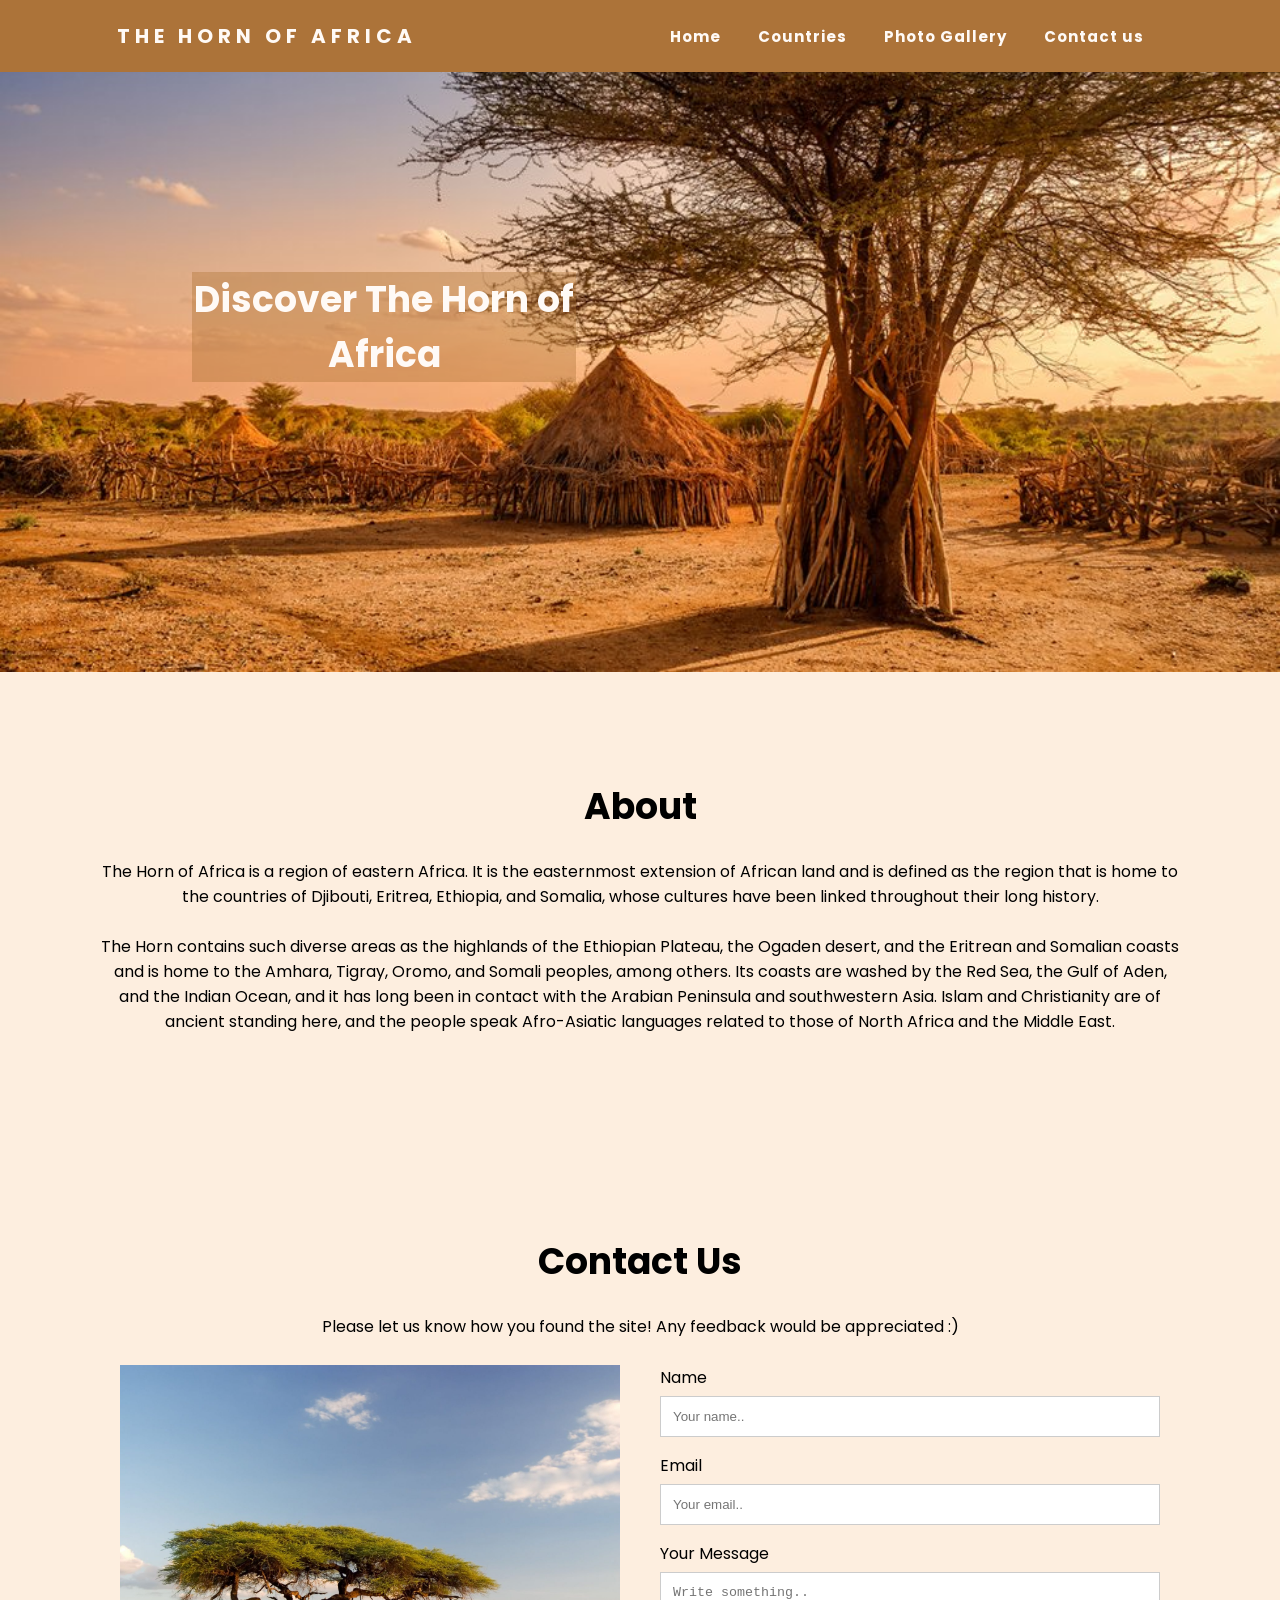
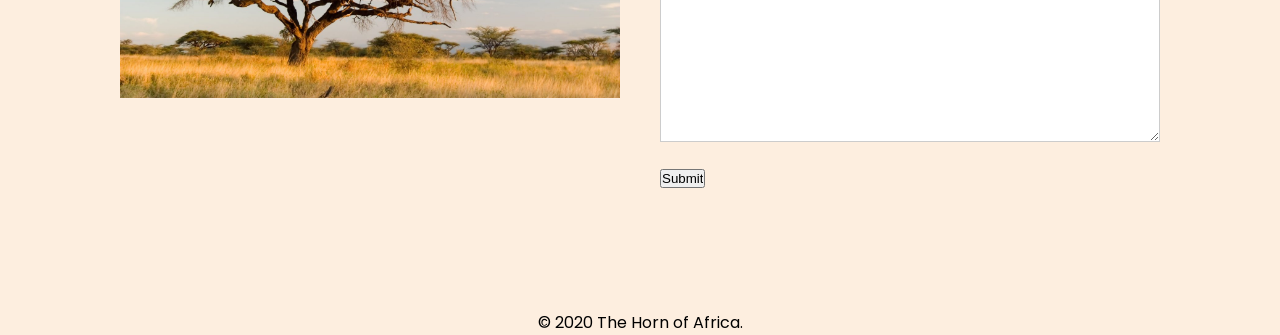
<file: index.html>
<!DOCTYPE html>
<html>
    <head>
       <title>The Horn of Africa</title>
       <link rel="stylesheet" href="style.css" />
       <link href="https://fonts.googleapis.com/css2?family=Poppins:wght@300&display=swap" rel="stylesheet">
       
       <meta name="viewport" content="width=device-width, initial-scale=1.0">  
       
    </head>
    <body>
        <div id="container">
            <div id="main">

                <!-- Navigation -->
                    <nav>
                        <div class="logo">
                            <h4>The Horn of Africa</h4>
                        </div>
                        <ul class="nav-links">
                            <li><a href="index.html">Home</a></li>
                            <li><a href="Countries.html">Countries</a></li>
                            <li><a href="Photo Gallery.html">Photo Gallery</a></li>
                            <li><a href="#form">Contact us</a></li>
                        </ul>
                        <div class="burger">
                            <div class="line1"></div>
                            <div class="line2"></div>
                            <div class="line3"></div>
                        </div>
                    </nav>
                
                <!-- Image+Text -->    
                <div class="box" style="width: 100%;" >
                    <img src="Images/HornofAfrica.jpg" alt="Horn of Africa Landscape" >
                    <div class="text1">
                        <h1>Discover The Horn of Africa</h1> 
                    </div>
                </div>

                <!-- About --> 

                <div class="container">
                    <div style="text-align:center">
                        <h1>About</h1>
                        <br>
                        <p>The Horn of Africa is a region of eastern Africa. It is the easternmost extension of African land and is defined as the region that is home to the countries of Djibouti, Eritrea, Ethiopia, and Somalia, whose cultures have been linked throughout their long history.</p>
                        <br>
                        <p>The Horn contains such diverse areas as the highlands of the Ethiopian Plateau, the Ogaden desert, and the Eritrean and Somalian coasts and is home to the Amhara, Tigray, Oromo, and Somali peoples, among others. Its coasts are washed by the Red Sea, the Gulf of Aden, and the Indian Ocean, and it has long been in contact with the Arabian Peninsula and southwestern Asia. Islam and Christianity are of ancient standing here, and the people speak Afro-Asiatic languages related to those of North Africa and the Middle East.</p>    
                    </div>
                </div>


                <!-- Contact Us -->

                <div id="form" class="container">
                    <div style="text-align:center">
                      <h1>Contact Us</h1>
                      <br>
                      <p>Please let us know how you found the site! Any feedback would be appreciated :)</p>
                    </div>
                    <div class="row">
                      <div class="column">
                        <img src="Images/Landscape.jpg" style="width:100%">
                      </div>
                      <div class="column">
                        <form action="/action_page.php">
                          <label for="name">Name</label>
                          <input type="text" id="name" name="name" placeholder="Your name..">
                          <label for="email">Email</label>
                          <input type="text" id="email" name="email" placeholder="Your email..">
                          <label for="message">Your Message</label>
                          <textarea id="message" name="message" placeholder="Write something.." style="height:170px"></textarea>
                          <input type="button" id="submitbutton" value="Submit">
                        </form>
                      </div>
                    </div>
                </div>
        
                
            </div>
        </div>
       
        <!-- Footer -->
        
        <footer id="footer" class="footer">
            <div>
                <p class="copyright">&copy; 2020 The Horn of Africa.</p>
            </div>
        </footer>

        <script src="script.js"></script>
    </body>
</html>
</file>
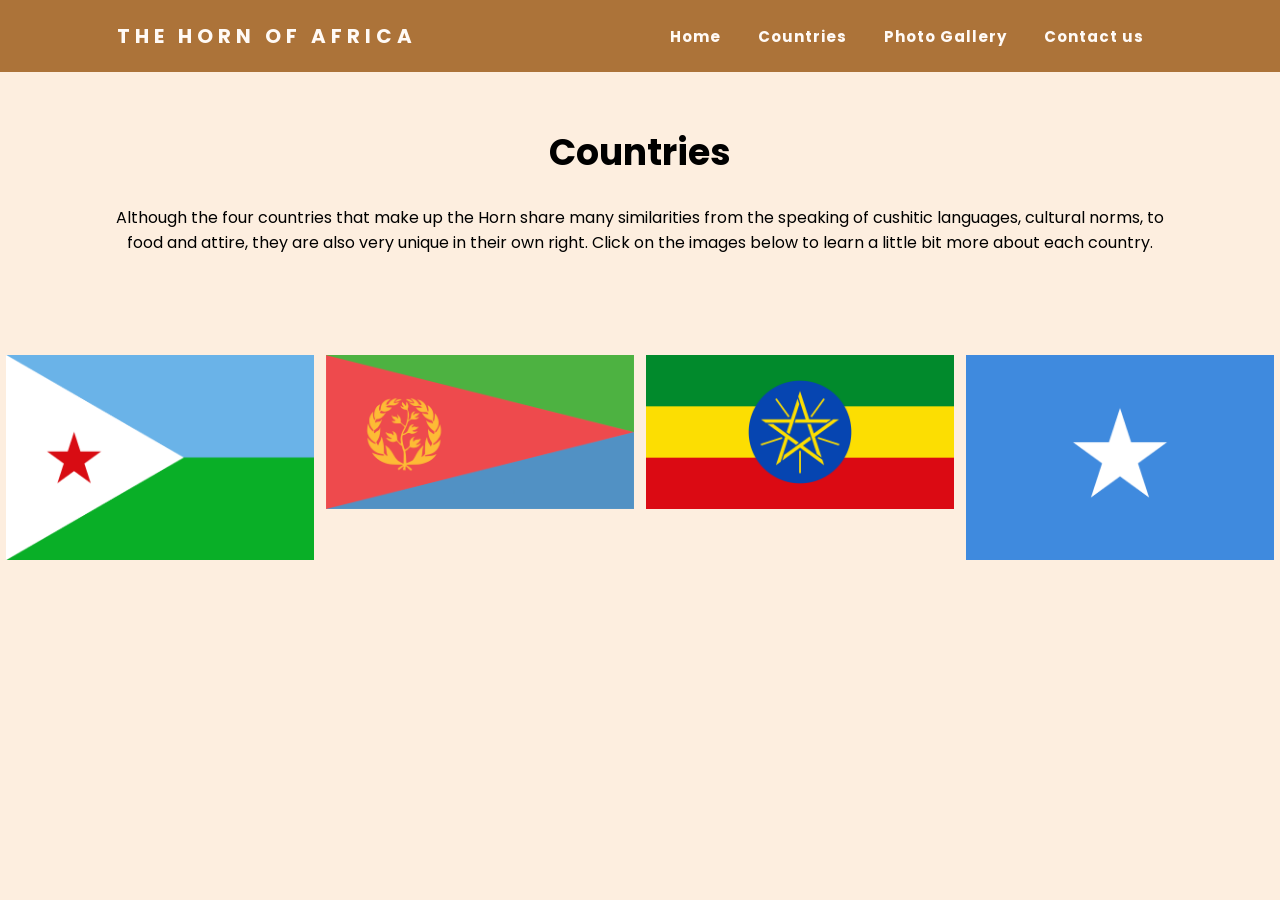
<file: Countries.html>
<!DOCTYPE html>
<html>
    <head>
       <title>Countries</title>
       <link rel="stylesheet" href="style.css" />
       <link href="https://fonts.googleapis.com/css2?family=Poppins:wght@300&display=swap" rel="stylesheet">
       
       <meta name="viewport" content="width=device-width, initial-scale=1.0">  
       
    </head>
    <body>
       <!-- Navigation -->
        <nav>
            <div class="logo">
                <h4>The Horn of Africa</h4>
            </div>
            <ul class="nav-links">

                <li><a href="index.html">Home</a></li>
                <li><a href="Countries.html">Countries</a></li>
                <li><a href="Photo Gallery.html">Photo Gallery</a></li>
                <li><a href="index.html#form">Contact us</a></li>
            </ul>
            <div class="burger">
                <div class="line1"></div>
                <div class="line2"></div>
                <div class="line3"></div>
            </div>
        </nav>

        <div class="container">
            <div style="text-align:center">
                <br>
                <h1>Countries</h1>
                <br>
                <p>Although the four countries that make up the Horn share many similarities from the speaking of cushitic languages, cultural norms, to food and attire, they are also very unique in their own right. Click on the images below to learn a little bit more about each country.</p>
                
            </div> 
        </div>

        <div class="flags">
                <div>
                    <img src="Images/Djibouti.jpeg" alt="Djibouti">
                </div>
                <a class="overlay" href="Djibouti.html">
                    <div class="text">Djibouti</div>
                </a>
        </div>
            
        <div class="flags">
                <div>
                    <img src="Images/Eritrea.jpeg" alt="Eritrea">
                </div>
                <a class="overlay" href="Eritrea.html">
                    <div class="text">Eritrea</div>
                </a>
        </div>

        <div class="flags">        
                <div>
                    <img src="Images/Ethipia.jpeg" alt="Ethiopia">
                </div>  
                <a class="overlay" href="Ethiopia.html">
                    <div class="text">Ethiopia</div>
                </a>
        </div>

        <div class="flags">
                <div>
                    <img src="Images/Somalia.jpeg" alt="Somalia">
                </div>
                <a class="overlay" href="Somalia.html">
                    <div class="text">Somali</div>
                </a>
        </div>


        <script src="script.js"></script>
    </body>
</html>
</file>
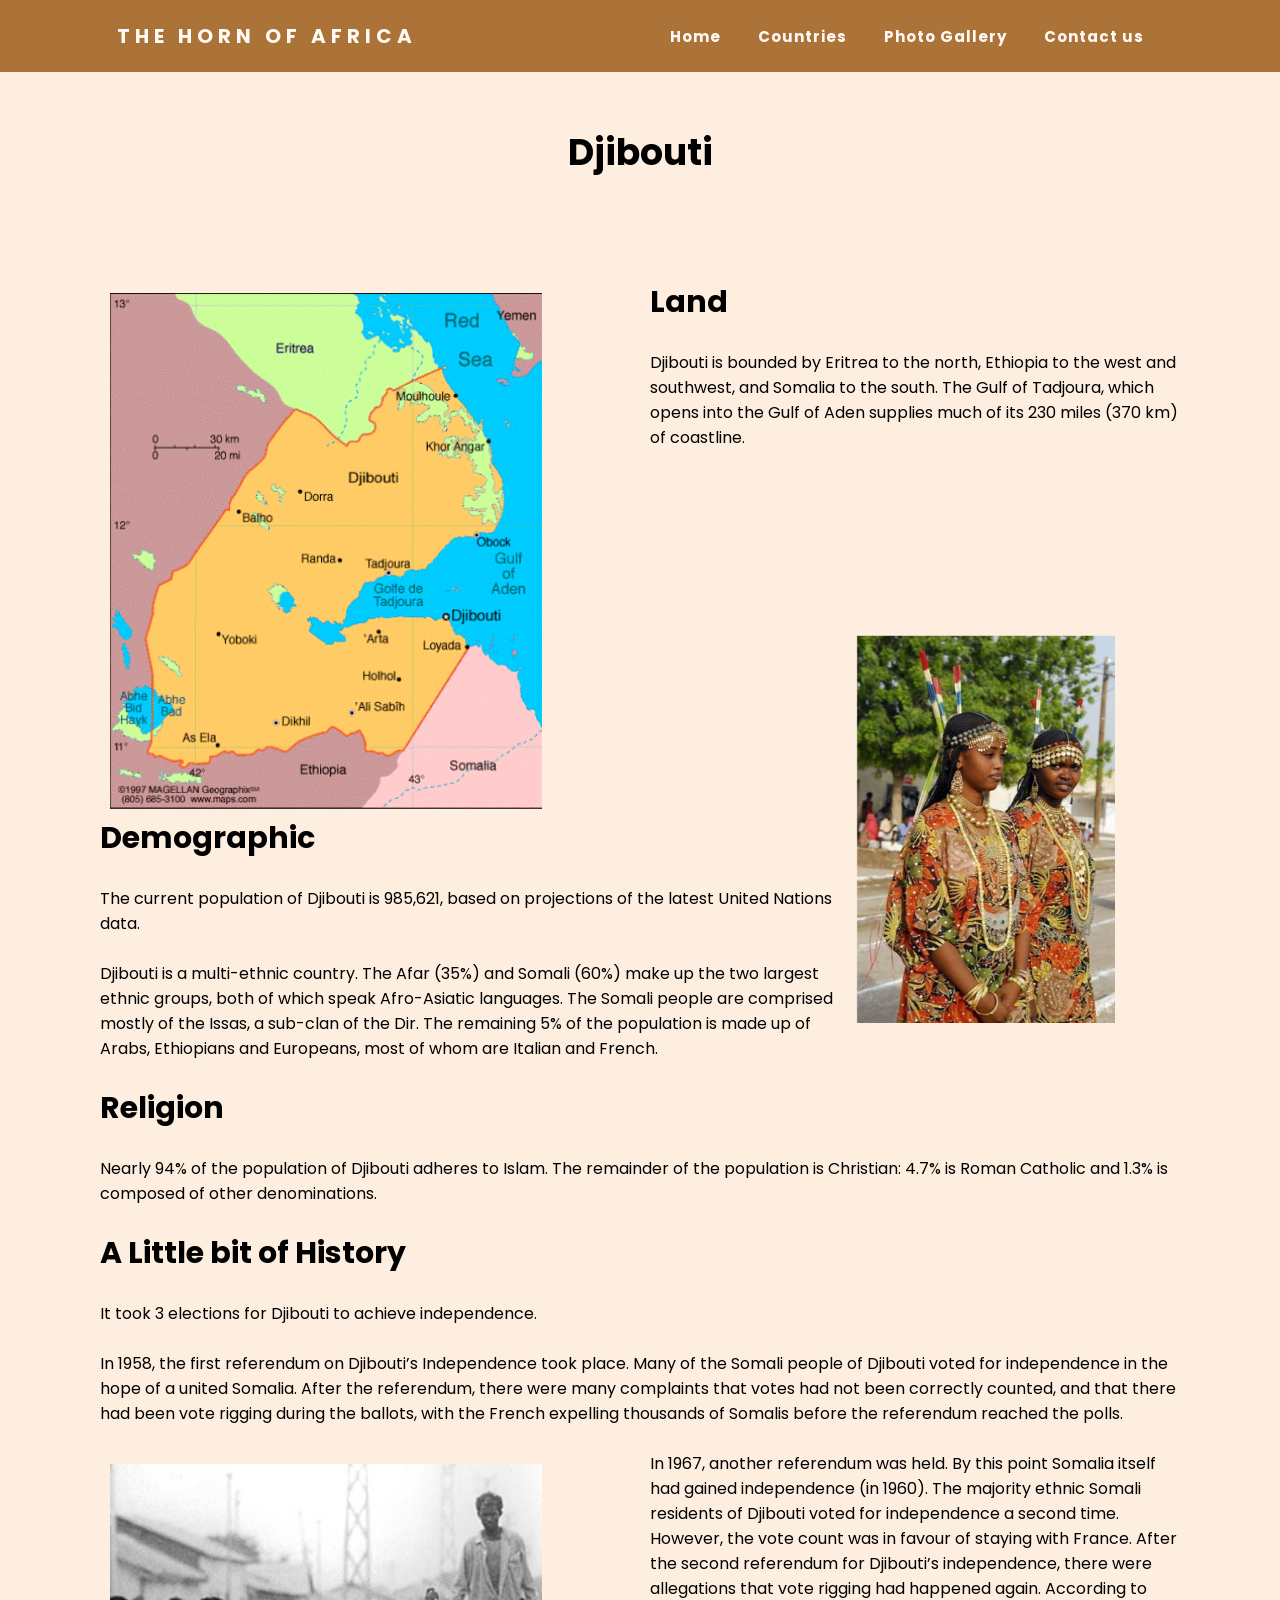
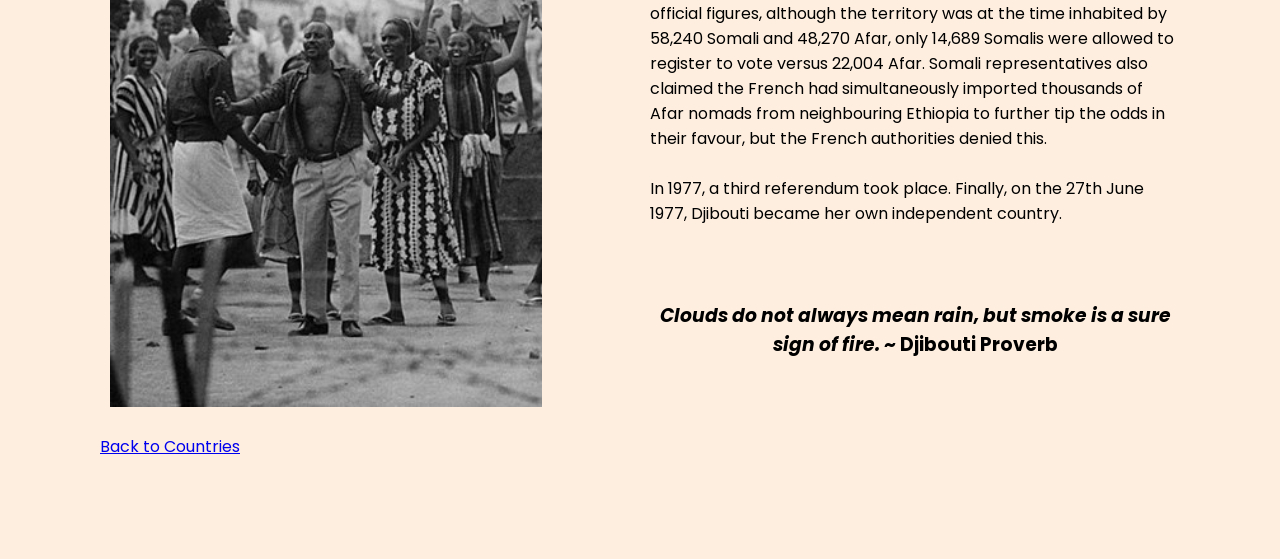
<file: Djibouti.html>
<!DOCTYPE html>
<html>
    <head>
       <title>Djibouti</title>
       <link rel="stylesheet" href="style.css" />
       <link href="https://fonts.googleapis.com/css2?family=Poppins:wght@300&display=swap" rel="stylesheet">
       
       <meta name="viewport" content="width=device-width, initial-scale=1.0">  
       
    </head>
    <body>
        <nav>
            <div class="logo">
                <h4>The Horn of Africa</h4>
            </div>
            <ul class="nav-links">

                <li><a href="index.html">Home</a></li>
                <li><a href="Countries.html">Countries</a></li>
                <li><a href="Photo Gallery.html">Photo Gallery</a></li>
                <li><a href="index.html#form">Contact us</a></li>
            </ul>
            <div class="burger">
                <div class="line1"></div>
                <div class="line2"></div>
                <div class="line3"></div>
            </div>
        </nav>

        <div class="container">
            <div style="text-align:center">
                <br>
                <h1>Djibouti</h1>
                <br>
                <br>
                <br>
                <br>
            </div>
            
            <div>
                <div class="column2">
                    <span title="Djibouti Map"><img src="Images/djiboutimap.gif" style="width:80%"></span>
                </div>
                <div class="land">
                    <h2>Land</h2>
                    <br>
                    <p>Djibouti is bounded by Eritrea to the north, Ethiopia to the west and southwest, and Somalia to the south. The Gulf of Tadjoura, which opens into the Gulf of Aden supplies much of its 230 miles (370 km) of coastline.</p>
                    <br>
                </div>
            </div>

            <div>
                <div class="column3">
                    <span title="Afar girls in Djibouti"><img src="Images/AfarGirls.png" style="width:80%"></span>
                </div>
                <div class="demographic">
                    <h2>Demographic</h2>
                    <br>
                    <p>The current population of Djibouti is 985,621, based on projections of the latest United Nations data. </p>
                    <br>
                    <p>Djibouti is a multi-ethnic country. The Afar (35%) and Somali (60%) make up the two largest ethnic groups, both of which speak Afro-Asiatic languages. The Somali people are comprised mostly of the Issas, a sub-clan of the Dir. The remaining 5% of the population is made up of Arabs, Ethiopians and Europeans, most of whom are Italian and French.</p>
                    <br>
                </div>
            </div>

            <div>
                <div class="religion">
                    <h2>Religion</h2>
                    <br>
                    <p>Nearly 94% of the population of Djibouti adheres to Islam. The remainder of the population is Christian: 4.7% is Roman Catholic and 1.3% is composed of other denominations.</p>
                    <br>
                </div>
            </div>

            <div>
                <div class="history">
                    <h2>A Little bit of History</h2>
                    <br>
                    <p>It took 3 elections for Djibouti to achieve independence.</p>
                    <br>
                    <p>In 1958, the first referendum on Djibouti’s Independence took place. Many of the Somali people of Djibouti voted for independence in the hope of a united Somalia. After the referendum, there were many complaints that votes had not been correctly counted, and that there had been vote rigging during the ballots, with the French expelling thousands of Somalis before the referendum reached the polls.</p>
                    <br>
                    <div class="column2">
                        <span title="Referendum Demonstration"><img src="Images/Referendum Demonstration in Djibouti in 1967.jpg" style="width:80%"></span>
                    </div>
                    <p>In 1967, another referendum was held. By this point Somalia itself had gained independence (in 1960). The majority ethnic Somali residents of Djibouti voted for independence a second time. However, the vote count was in favour of staying with France. After the second referendum for Djibouti’s independence, there were allegations that vote rigging had happened again. According to official figures, although the territory was at the time inhabited by 58,240 Somali and 48,270 Afar, only 14,689 Somalis were allowed to register to vote versus 22,004 Afar. Somali representatives also claimed the French had simultaneously imported thousands of Afar nomads from neighbouring Ethiopia to further tip the odds in their favour, but the French authorities denied this.</p>
                    <br>
                    <p>In 1977, a third referendum took place. Finally, on the 27th June 1977, Djibouti became her own independent country.</p>
                    <br>
                </div>
            </div>

            <div class="proverb">
                <br>
                <br>
                <h3><i>Clouds do not always mean rain, but smoke is a sure sign of fire.</i> ~ Djibouti Proverb</h3>
            </div>

            <br>
            <br>
            <br>
            <a href="Countries.html"><p>Back to Countries</p></a>

        </div>

        <script src="script.js"></script>
    </body>
</html>
</file>
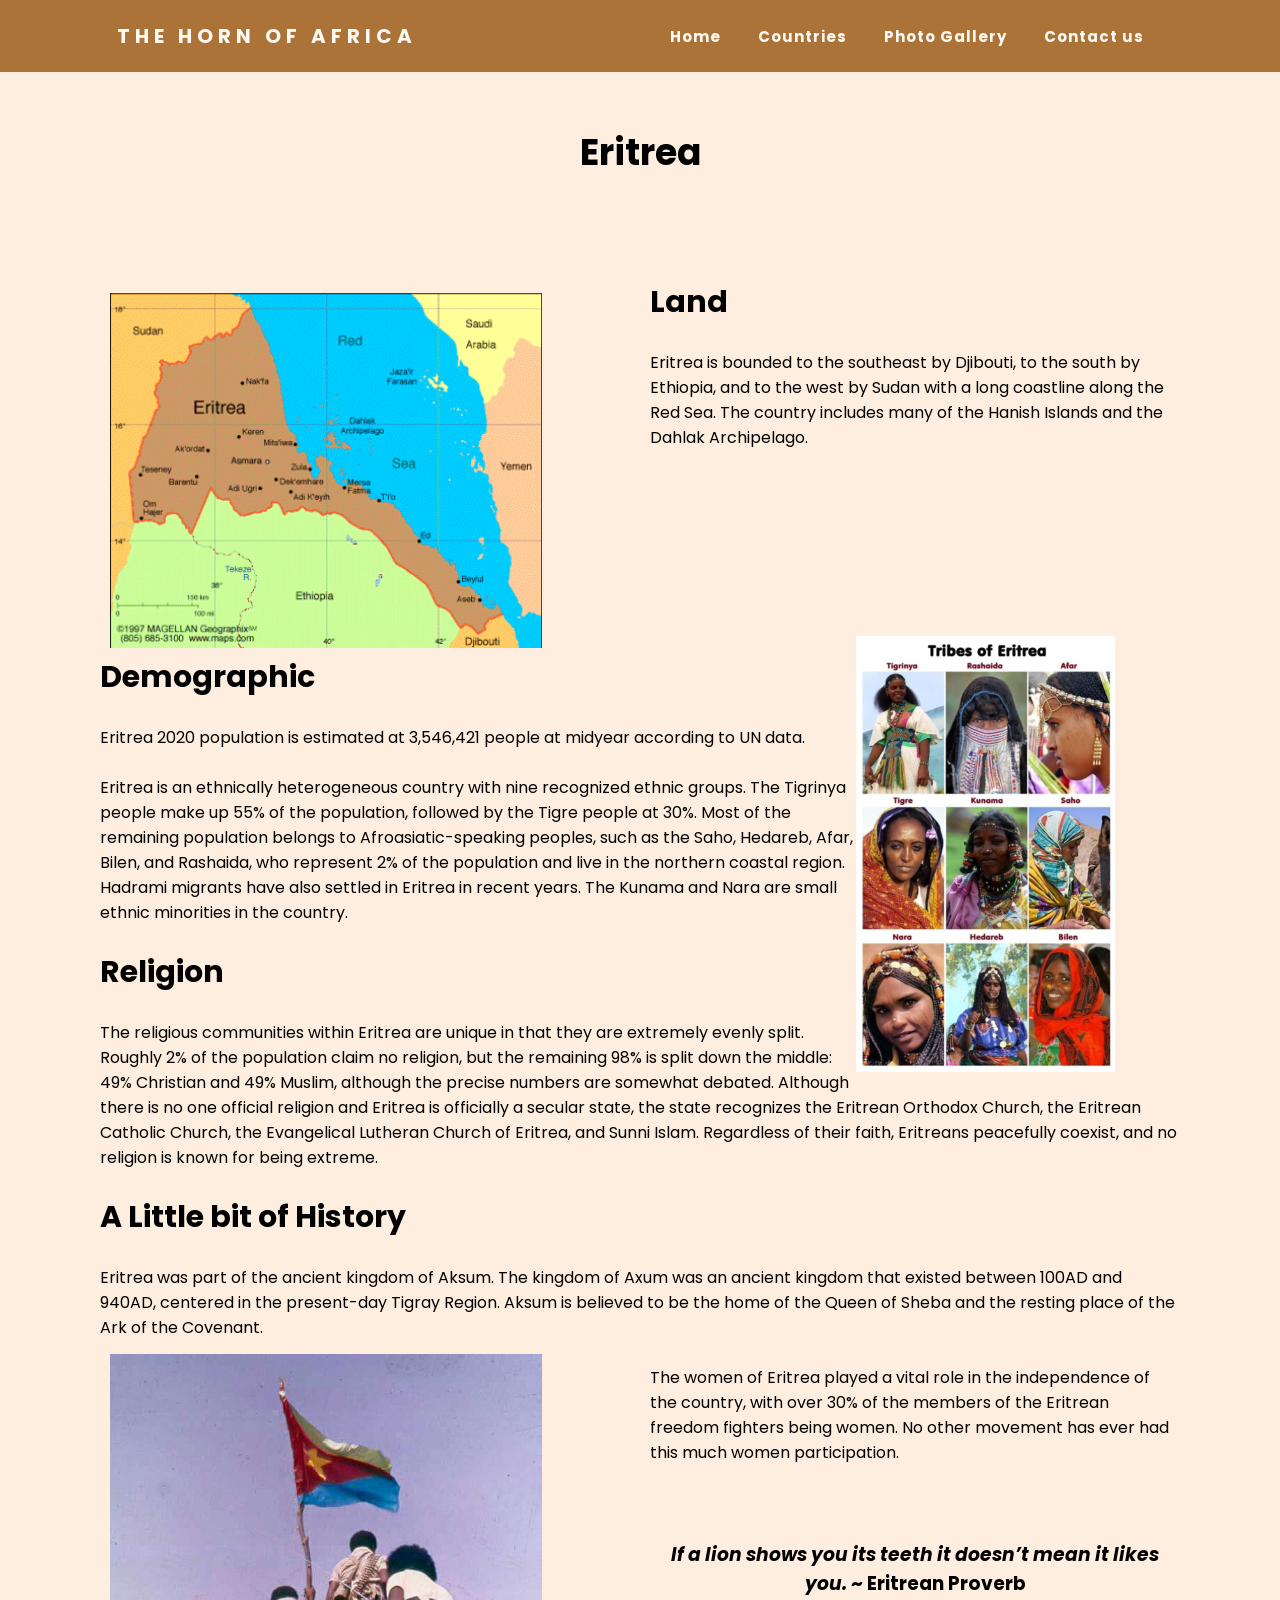
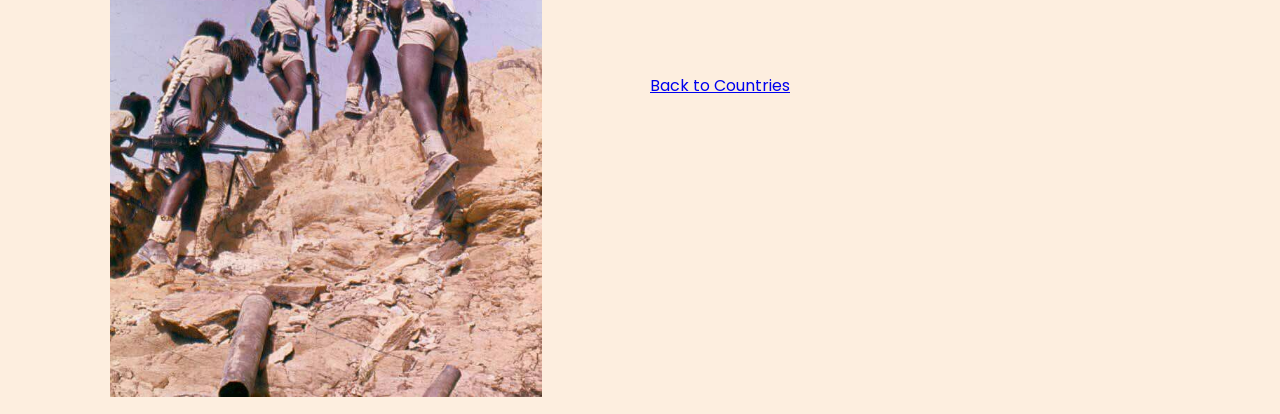
<file: Eritrea.html>
<!DOCTYPE html>
<html>
    <head>
       <title>Eritrea</title>
       <link rel="stylesheet" href="style.css" />
       <link href="https://fonts.googleapis.com/css2?family=Poppins:wght@300&display=swap" rel="stylesheet">
       
       <meta name="viewport" content="width=device-width, initial-scale=1.0">  
       
    </head>
    <body>
        <nav>
            <div class="logo">
                <h4>The Horn of Africa</h4>
            </div>
            <ul class="nav-links">

                <li><a href="index.html">Home</a></li>
                <li><a href="Countries.html">Countries</a></li>
                <li><a href="Photo Gallery.html">Photo Gallery</a></li>
                <li><a href="index.html#form">Contact us</a></li>
            </ul>
            <div class="burger">
                <div class="line1"></div>
                <div class="line2"></div>
                <div class="line3"></div>
            </div>
        </nav>

        <div class="container">
            <div style="text-align:center">
                <br>
                <h1>Eritrea</h1>
                <br>
                <br>
                <br>
                <br>
            </div>
            
            <div class="text+image">
                <div class="column2">
                    <span title="Eritrea Map"><img src="Images/eritreamap.gif" style="width:80%"></span>
                </div>
                <div class="land">
                    <h2>Land</h2>
                    <br>
                    <p>Eritrea is bounded to the southeast by Djibouti, to the south by Ethiopia, and to the west by Sudan with a long coastline along the Red Sea. The country includes many of the Hanish Islands and the Dahlak Archipelago.</p>
                    <br>

                </div>
            </div>

            <div class="text+image2">
                <div class="column3">
                    <span title="Tribes of Eritrea"><img src="Images/TribesofEritrea.png" style="width:80%"></span>
                </div>
                <div class="demographic">
                    <h2>Demographic</h2>
                    <br>
                    <p>Eritrea 2020 population is estimated at 3,546,421 people at midyear according to UN data.</p>
                    <br>
                    <p>Eritrea is an ethnically heterogeneous country with nine recognized ethnic groups. The Tigrinya people make up 55% of the population, followed by the Tigre people at 30%. Most of the remaining population belongs to Afroasiatic-speaking peoples, such as the Saho, Hedareb, Afar, Bilen, and Rashaida, who represent 2% of the population and live in the northern coastal region. Hadrami migrants have also settled in Eritrea in recent years. The Kunama and Nara are small ethnic minorities in the country. </p>
                    <br>

                </div>
            </div>

            <div class="text+image">
                <div class="religion">
                    <h2>Religion</h2>
                    <br>
                    <p>The religious communities within Eritrea are unique in that they are extremely evenly split. Roughly 2% of the population claim no religion, but the remaining 98% is split down the middle: 49% Christian and 49% Muslim, although the precise numbers are somewhat debated. Although there is no one official religion and Eritrea is officially a secular state, the state recognizes the Eritrean Orthodox Church, the Eritrean Catholic Church, the Evangelical Lutheran Church of Eritrea, and Sunni Islam. Regardless of their faith, Eritreans peacefully coexist, and no religion is known for being extreme.</p>
                    <br>

                </div>
            </div>

            <div class="text+image2">
                <div class="history">
                    <h2>A Little bit of History</h2>
                    <br>
                    <p>Eritrea was part of the ancient kingdom of Aksum. The kingdom of Axum was an ancient kingdom that existed between 100AD and 940AD, centered in the present-day Tigray Region. Aksum is believed to be the home of the Queen of Sheba and the resting place of the Ark of the Covenant.</p>
                    <div class="column2">
                        <span title="Eritrea freedom fighters"><img src="Images/Eritrean Women Freedom Fighters.jpg" style="width:80%; padding-bottom: 10px;"></span>
                    </div>
                    <br>
                    <p>The women of Eritrea played a vital role in the independence of the country, with over 30% of the members of the Eritrean freedom fighters being women. No other movement has ever had this much women participation.</p>
                    <br>
                </div>
            </div>


            <div class="proverb">
                <br>
                <br>
                <h3><i>If a lion shows you its teeth it doesn’t mean it likes you.</i> ~ Eritrean Proverb</h3>
            </div>

            <br>
            <br>
            <br>
            <a href="Countries.html"><p>Back to Countries</p></a>


        </div>

        <script src="script.js"></script>
    </body>
</html>
</file>
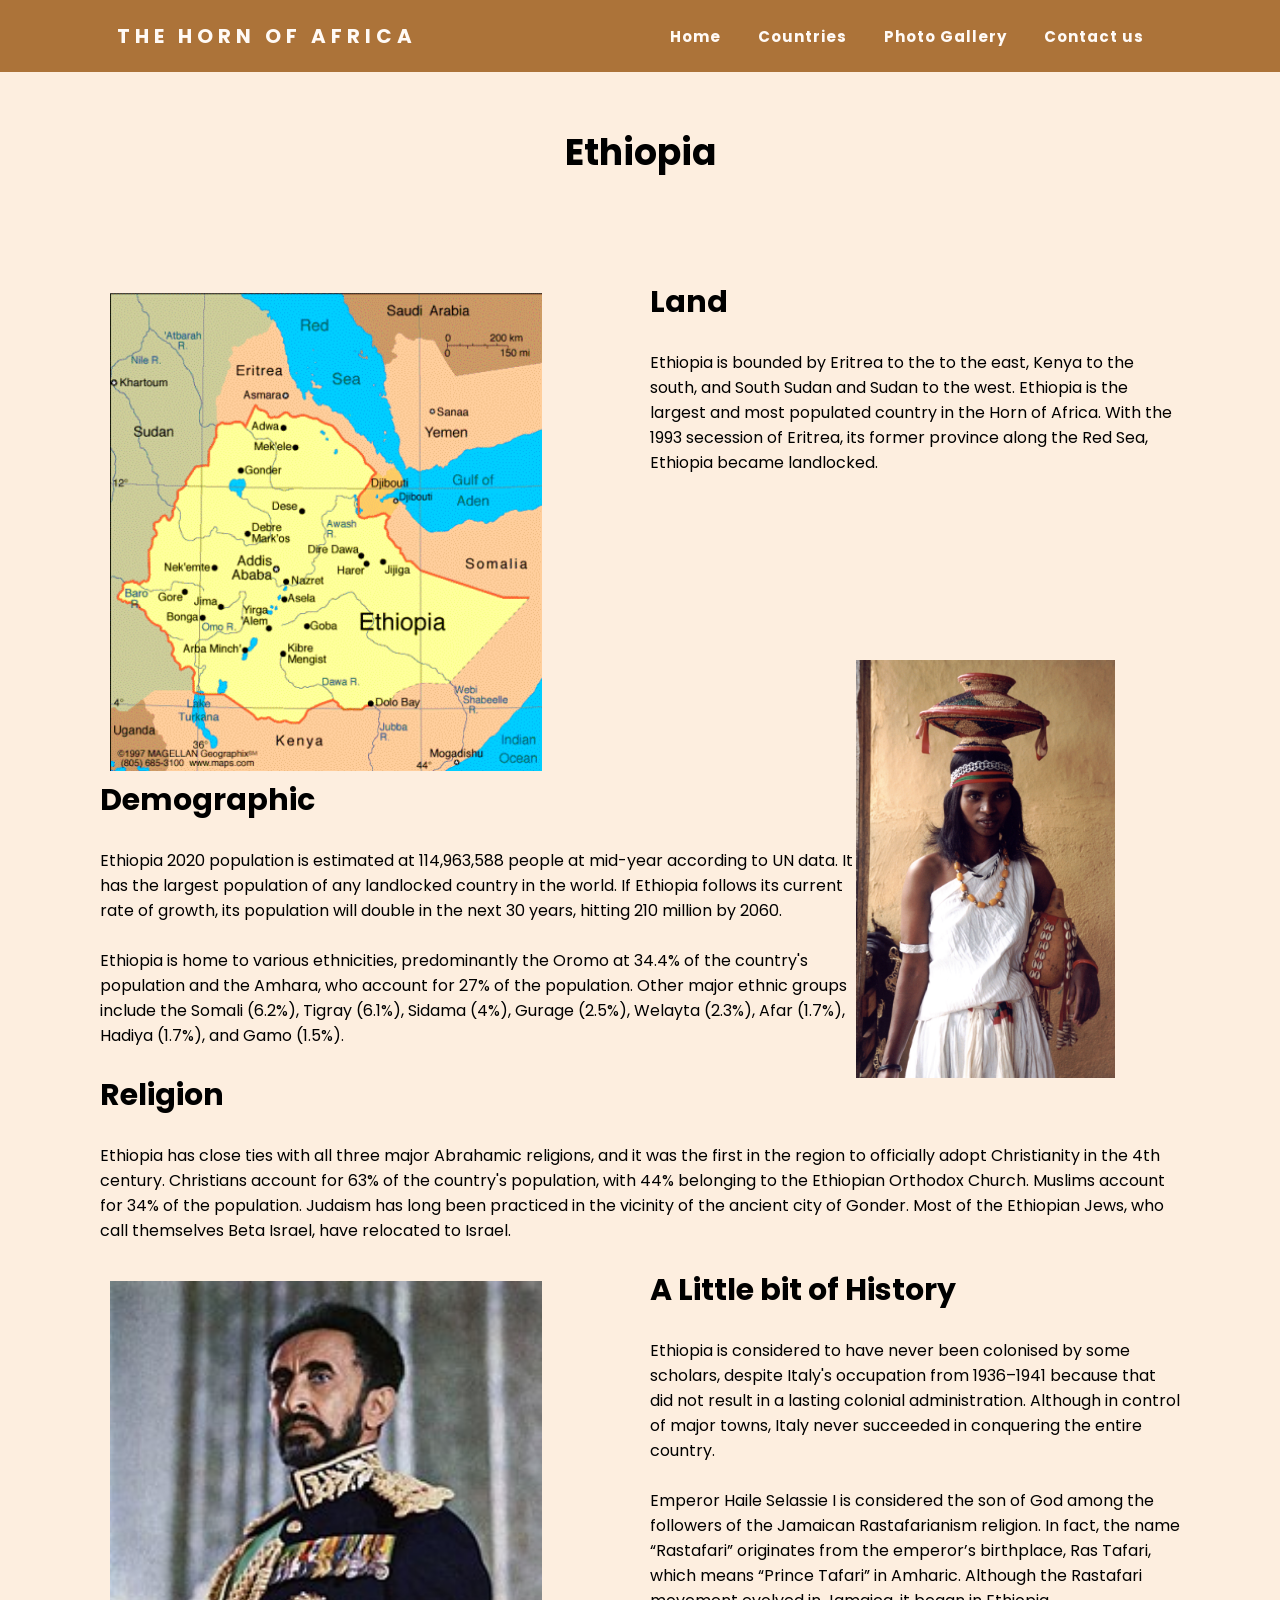
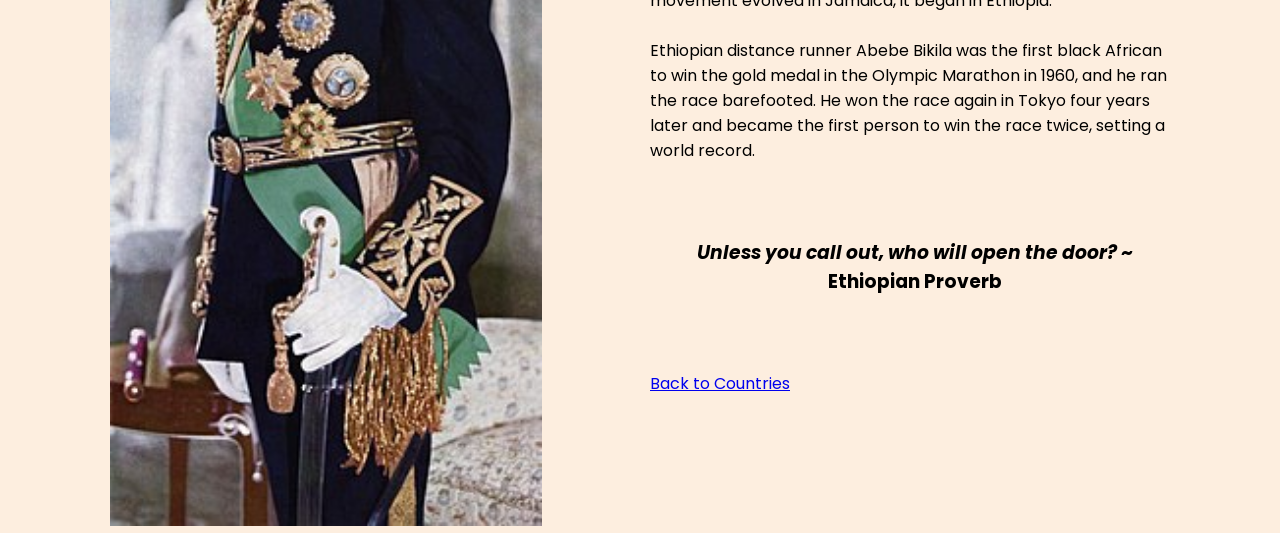
<file: Ethiopia.html>
<!DOCTYPE html>
<html>
    <head>
       <title>Ethiopia</title>
       <link rel="stylesheet" href="style.css" />
       <link href="https://fonts.googleapis.com/css2?family=Poppins:wght@300&display=swap" rel="stylesheet">
       
       <meta name="viewport" content="width=device-width, initial-scale=1.0">  
       
    </head>
    <body>
        <nav>
            <div class="logo">
                <h4>The Horn of Africa</h4>
            </div>
            <ul class="nav-links">

                <li><a href="index.html">Home</a></li>
                <li><a href="Countries.html">Countries</a></li>
                <li><a href="Photo Gallery.html">Photo Gallery</a></li>
                <li><a href="index.html#form">Contact us</a></li>
            </ul>
            <div class="burger">
                <div class="line1"></div>
                <div class="line2"></div>
                <div class="line3"></div>
            </div>
        </nav>

        <div class="container">
            <div style="text-align:center">
                <br>
                <h1>Ethiopia</h1>
                <br>
                <br>
                <br>
                <br>
            </div>
            
            <div>
                <div class="column2">
                    <span title="Ethiopia Map"><img src="Images/ethiopiamap.gif" style="width:80%"></span>
                </div>
                <div class="land">
                    <h2>Land</h2>
                    <br>
                    <p>Ethiopia is bounded by Eritrea to the to the east, Kenya to the south, and South Sudan and Sudan to the west. Ethiopia is the largest and most populated country in the Horn of Africa. With the 1993 secession of Eritrea, its former province along the Red Sea, Ethiopia became landlocked.</p>
                    <br>

                </div>
            </div>

            <div>
                <div class="column3">
                    <span title="Oromo Women"><img src="Images/Oromowoman.jpg" style="width:80%"></span>
                </div>
                <div class="demographic">
                    <h2>Demographic</h2>
                    <br>
                    <p>Ethiopia 2020 population is estimated at 114,963,588 people at mid-year according to UN data. It has the largest population of any landlocked country in the world. If Ethiopia follows its current rate of growth, its population will double in the next 30 years, hitting 210 million by 2060.</p>
                    <br>
                    <p>Ethiopia is home to various ethnicities, predominantly the Oromo at 34.4% of the country's population and the Amhara, who account for 27% of the population. Other major ethnic groups include the Somali (6.2%), Tigray (6.1%), Sidama (4%), Gurage (2.5%), Welayta (2.3%), Afar (1.7%), Hadiya (1.7%), and Gamo (1.5%).</p>
                    <br>
                </div>
            </div>

            <div>
                <div class="religion">
                    <h2>Religion</h2>
                    <br>
                    <p>Ethiopia has close ties with all three major Abrahamic religions, and it was the first in the region to officially adopt Christianity in the 4th century. Christians account for 63% of the country's population, with 44% belonging to the Ethiopian Orthodox Church. Muslims account for 34% of the population. Judaism has long been practiced in the vicinity of the ancient city of Gonder. Most of the Ethiopian Jews, who call themselves Beta Israel, have relocated to Israel.</p>
                    <br>
                </div>
            </div>

            <div>
                <div class="column2">
                    <span title="Haile Selassie"><img src="Images/Haile Selassie.jpg" style="width:80%"></span>
                </div>
                <div class="history">
                    <h2>A Little bit of History</h2>
                    <br>
                    <p>Ethiopia is considered to have never been colonised by some scholars, despite Italy's occupation from 1936–1941 because that did not result in a lasting colonial administration. Although in control of major towns, Italy never succeeded in conquering the entire country.</p>
                    <br>
                    <p>Emperor Haile Selassie I is considered the son of God among the followers of the Jamaican Rastafarianism religion. In fact, the name “Rastafari” originates from the emperor’s birthplace, Ras Tafari, which means “Prince Tafari” in Amharic. Although the Rastafari movement evolved in Jamaica, it began in Ethiopia.</p>
                    <br>
                    <p>Ethiopian distance runner Abebe Bikila was the first black African to win the gold medal in the Olympic Marathon in 1960, and he ran the race barefooted. He won the race again in Tokyo four years later and became the first person to win the race twice, setting a world record.</p>
                    <br>
                </div>
            </div>

            <div class="proverb">
                <br>
                <br>
                <h3><i>Unless you call out, who will open the door?</i> ~ Ethiopian Proverb</h3>
            </div>

            <br>
            <br>
            <br>
            <a href="Countries.html"><p>Back to Countries</p></a>

        </div>

        <script src="script.js"></script>
    </body>
</html>
</file>
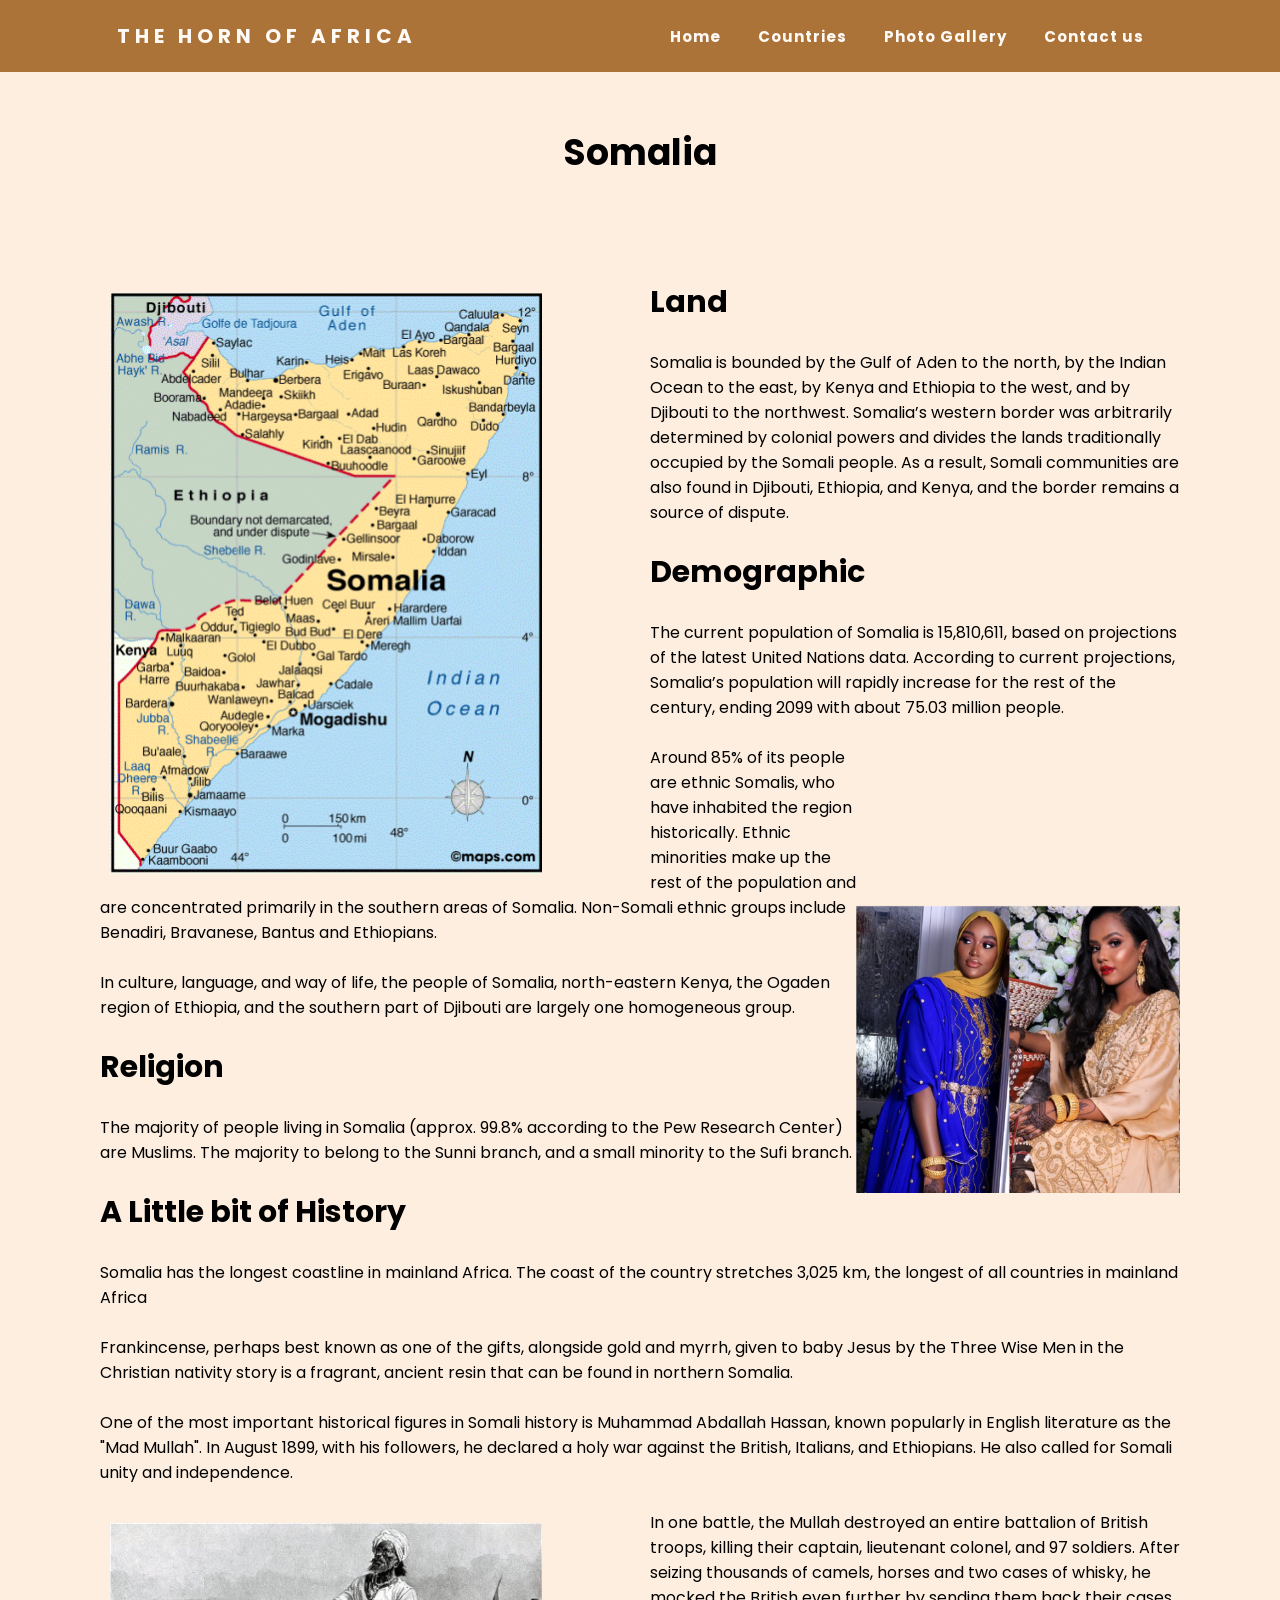
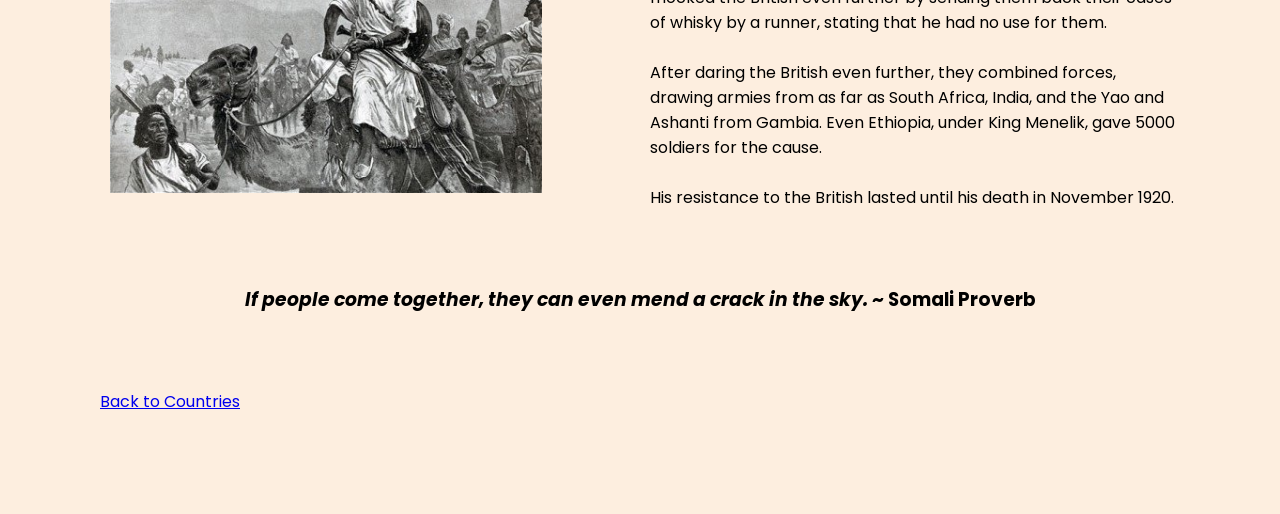
<file: Somalia.html>
<!DOCTYPE html>
<html>
    <head>
       <title>Somalia</title>
       <link rel="stylesheet" href="style.css" />
       <link href="https://fonts.googleapis.com/css2?family=Poppins:wght@300&display=swap" rel="stylesheet">
       
       <meta name="viewport" content="width=device-width, initial-scale=1.0">  
       
    </head>
    <body>
        <nav>
            <div class="logo">
                <h4>The Horn of Africa</h4>
            </div>
            <ul class="nav-links">

                <li><a href="index.html">Home</a></li>
                <li><a href="Countries.html">Countries</a></li>
                <li><a href="Photo Gallery.html">Photo Gallery</a></li>
                <li><a href="index.html#form">Contact us</a></li>
            </ul>
            <div class="burger">
                <div class="line1"></div>
                <div class="line2"></div>
                <div class="line3"></div>
            </div>
        </nav>

        <div class="container">
            <div style="text-align:center">
                <br>
                <h1>Somalia</h1>
                <br>
                <br>
                <br>
                <br>
            </div>
            
            <div class="text+image">
                <div class="column2">
                    <span title="Somalia Map"><img src="Images/somaliamap.gif" style="width:80%"></span>
                </div>
                <div class="land">
                    <h2>Land</h2>
                    <br>
                    <p>Somalia is bounded by the Gulf of Aden to the north, by the Indian Ocean to the east, by Kenya and Ethiopia to the west, and by Djibouti to the northwest. Somalia’s western border was arbitrarily determined by colonial powers and divides the lands traditionally occupied by the Somali people. As a result, Somali communities are also found in Djibouti, Ethiopia, and Kenya, and the border remains a source of dispute.</p>
                    <br>
                </div>
            </div>

            <div class="text+image2">
                <div class="demographic">
                    <h2>Demographic</h2>
                    <br>
                    <p>The current population of Somalia is 15,810,611, based on projections of the latest United Nations data. According to current projections, Somalia’s population will rapidly increase for the rest of the century, ending 2099 with about 75.03 million people. </p>
                    <br>
                            <div class="column3">
                                <span title="Somali women in tradition dress"><img src="Images/SomaliDiric.png" style="width:100%"></span>
                            </div>
                    <p>Around 85% of its people are ethnic Somalis, who have inhabited the region historically. Ethnic minorities make up the rest of the population and are concentrated primarily in the southern areas of Somalia. Non-Somali ethnic groups include Benadiri, Bravanese, Bantus and Ethiopians.</p>
                    <br>
                    <p>In culture, language, and way of life, the people of Somalia, north-eastern Kenya, the Ogaden region of Ethiopia, and the southern part of Djibouti are largely one homogeneous group.</p>
                    <br>
                </div>
                
            </div>

            <div class="text+image">
                <div class="religion">
                    <h2>Religion</h2>
                    <br>
                    <p>The majority of people living in Somalia (approx. 99.8% according to the Pew Research Center) are Muslims. The majority to belong to the Sunni branch, and a small minority to the Sufi branch.</p>
                    <br>
                </div>
            </div>
            
            <div class="text+image2">
                <div class="history">
                    <h2>A Little bit of History</h2>
                    <br>
                    <p>Somalia has the longest coastline in mainland Africa. The coast of the country stretches 3,025 km, the longest of all countries in mainland Africa</p>
                    <br>
                    <p>Frankincense, perhaps best known as one of the gifts, alongside gold and myrrh, given to baby Jesus by the Three Wise Men in the Christian nativity story is a fragrant, ancient resin that can be found in northern Somalia. </p>
                    <br>
                    <p>One of the most important historical figures in Somali history is Muhammad Abdallah Hassan, known popularly in English literature as the "Mad Mullah". In August 1899, with his followers, he declared a holy war against the British, Italians, and Ethiopians. He also called for Somali unity and independence. </p>
                    <br>
                        <div class="column2">
                            <span title="The 'Mad Mullah'"><img src="Images/The 'Mad Mullah'.jpg" style="width: 80%;" ></span>
                        </div>
                    <p>In one battle, the Mullah destroyed an entire battalion of British troops, killing their captain, lieutenant colonel, and 97 soldiers. After seizing thousands of camels, horses and two cases of whisky, he mocked the British even further by sending them back their cases of whisky by a runner, stating that he had no use for them.</p>
                    <br>
                    <p>After daring the British even further, they combined forces, drawing armies from as far as South Africa, India, and the Yao and Ashanti from Gambia. Even Ethiopia, under King Menelik, gave 5000 soldiers for the cause.</p>
                    <br>
                    <p>His resistance to the British lasted until his death in November 1920.</p>
                    <br>
                </div>
            </div>


            <div class="proverb">
                <br>
                <br>
                <h3><i>If people come together, they can even mend a crack in the sky.</i> ~ Somali Proverb</h3>
            </div>

            <br>
            <br>
            <br>
            <a href="Countries.html"><p>Back to Countries</p></a>

        </div>

        <script src="script.js"></script>
    </body>
</html>
</file>
<file: style.css>
* { margin: 0px;
    padding: 0px;
    box-sizing: border-box;
}

html, body{
    background-color: #fdeedf;
    font-family: 'Poppins', sans-serif;
    height: 100%;
}

h1 {
    font-size: 36px;
}

h2 {
    font-size: 30px
}

p {
    font-size: 16px;
}

#container{
    min-height: 100%;
}

#main{
    overflow: auto;
    padding-bottom: 20px;
}

#footer{
    position: relative;
    height: 20px;
    margin-top: -20px;
    clear: both;
}

nav{
    display: flex;
    justify-content: space-around;
    align-items: center;
    min-height: 8vh;
    background-color:#ac7339;
    font-family: 'Poppins', sans-serif;
    z-index: 999999999999;
    position: fixed; 
    top: 0; 
    width: 100%; 
}

.logo{
    color: #fffaf6;
    text-align: center;
    text-transform: uppercase;
    letter-spacing: 5px;
    font-size: 20px;
}

.nav-links{
    display: flex;
    justify-content: space-around;
    width: 40%;
}

.nav-links li{
    list-style: none;
}

.nav-links a{
    color: #fffaf6;
    text-decoration: none;
    letter-spacing: 1px;
    font-weight: bold;
    font-size: 15px;
}

.nav-links a:hover{
    background-color:rgb(115, 77, 38);
}

img{
    width: 100%;
    height: initial;
}

.center{
    display: flex;
    margin-left: auto;
    margin-right: auto;
    margin-top: 80px;
    width: 90%;
}

.box{
    position: relative;
    display: inline-block;
}

.box .text1{
    position: absolute;
    z-index: 999;
    margin: 0 auto;
    left: 10%;
    right: 50%;        
    top: 40%; 
    text-align: center;
    background: rgba(172, 115, 57, 0.4);
    font-family: 'Poppins', sans-serif;
    font-size: 150%;
    color: #fffaf6;
    width: 30%; 
}

.burger{
    display: none;
    cursor: pointer;
}


.burger div{
    width: 25px;
    height: 3px;
    background-color: #fffaf6;
    margin: 5px;
    transition: all 0.3s ease;
}

@media only screen and (max-width: 900px) {
    .nav-links{
        width: 50%;
    }
   
    .box .text1{
        font-size: 100%;
    }

    .logo {
        font-size: 18px;
    }

    h1 {
        font-size: 34px;
    }
    
    h2 {
        font-size: 28px
    }
    
    p {
        font-size: 14px;
    }
    
    
}
   
  
@media only screen and (max-width: 700px) {
    body{
        overflow-x: hidden;
    }

    .box .text1{
        font-size: 70%;
    }

    .nav-links{
        position: absolute;
        z-index: 999999999999;
        right: 0px;
        height: 92vh;
        top: 8vh;
        background-color:#ac7339;
        display: flex;
        flex-direction: column;
        align-items: center;
        width: 40%;
        transform: translateX(100%);
        transition: transform 0.5s ease-in; 
    }
    .nav-links li{
        opacity: 0;
    }
    .burger{
        display: block;
    }

    .column, input[type=submit] {
        width: 100%;
        margin-top: 0;
    }

    .logo {
        font-size: 16px;
    }

    h1 {
        font-size: 32px;
    }
    
    h2 {
        font-size: 26px
    }
    
    p {
        font-size: 12px;
    }
    
}

.nav-active{
    transform: translateX(0%);
}

@keyframes navLinkFade{
    from{
        opacity: 0;
        transform: translateX(50px);
    }
    to{
        opacity: 1;
        transform: translateX(0px);
    }
}

.toggle .line1{
    transform: rotate(-45deg) translate(-5px, 6px);
}

.toggle .line2{
    opacity: 0;
}

.toggle .line3{
    transform: rotate(45deg) translate(-5px, -6px);  
}

.footer{
    bottom : 2;
    padding-bottom: 0;
    height : 40px;
    margin-top : 40px;
    margin: auto;
    width: 50%;
    text-align: center; 
}

input[type=text], textarea {
    width: 100%;
    padding: 12px;
    border: 1px solid #ccc;
    margin-top: 6px;
    margin-bottom: 16px;
    resize: vertical;
}
  
input[type=submit] {
    background-color: #4CAF50;
    color: white;
    padding: 12px 20px;
    border: none;
    cursor: pointer;
}
  
input[type=submit]:hover {
    background-color: #45a049;
}
  
.container {
    border-radius: 5px;
    padding: 100px;
    
}
  
.column {
    float: left;
    width: 50%;
    margin-top: 6px;
    padding: 20px;
}

.column2 {
    float: left;
    width: 50%;
    margin-top: 10pt;
    margin-left: 10px;
}

.column3 {
    float: right;
    width: 30%;
    margin-top: 120pt;
}

.proverb {
    text-align: center;
}
  
.row:after {
    content: "";
    display: table;
    clear: both;
}
 
.flags {
    padding: 0 6px;
    float: left;
    width: 24.99999999%;
    position: relative;
}

.overlay {
    position: absolute;
    top: 0;
    bottom: 0;
    left: 0;
    right: 0;
    height: 100%;
    width: 100%;
    opacity: 0;
    transition: .5s ease;
    background-color: rgb(125, 200, 224);
}
  
.flags:hover .overlay {
    opacity: 1;
}
  
.text {
    color: white;
    font-size: 20px;
    position: absolute;
    top: 50%;
    left: 50%;
    -webkit-transform: translate(-50%, -50%);
    -ms-transform: translate(-50%, -50%);
    transform: translate(-50%, -50%);
    text-align: center;
}

.rowP {
    display: flex;
    flex-wrap: wrap;
    padding: 0 4px;
}
  
.columnP {
    flex: 25%;
    max-width: 25%;
    padding: 0 4px;
}
  
.columnP img {
    margin-top: 8px;
    vertical-align: middle;
}
  
  
@media (max-width: 800px) {
    .columnP {
      flex: 50%;
      max-width: 50%;
    }
}
  
@media (max-width: 600px) {
    .columnP {
      flex: 100%;
      max-width: 100%;
    }
}
</file>
